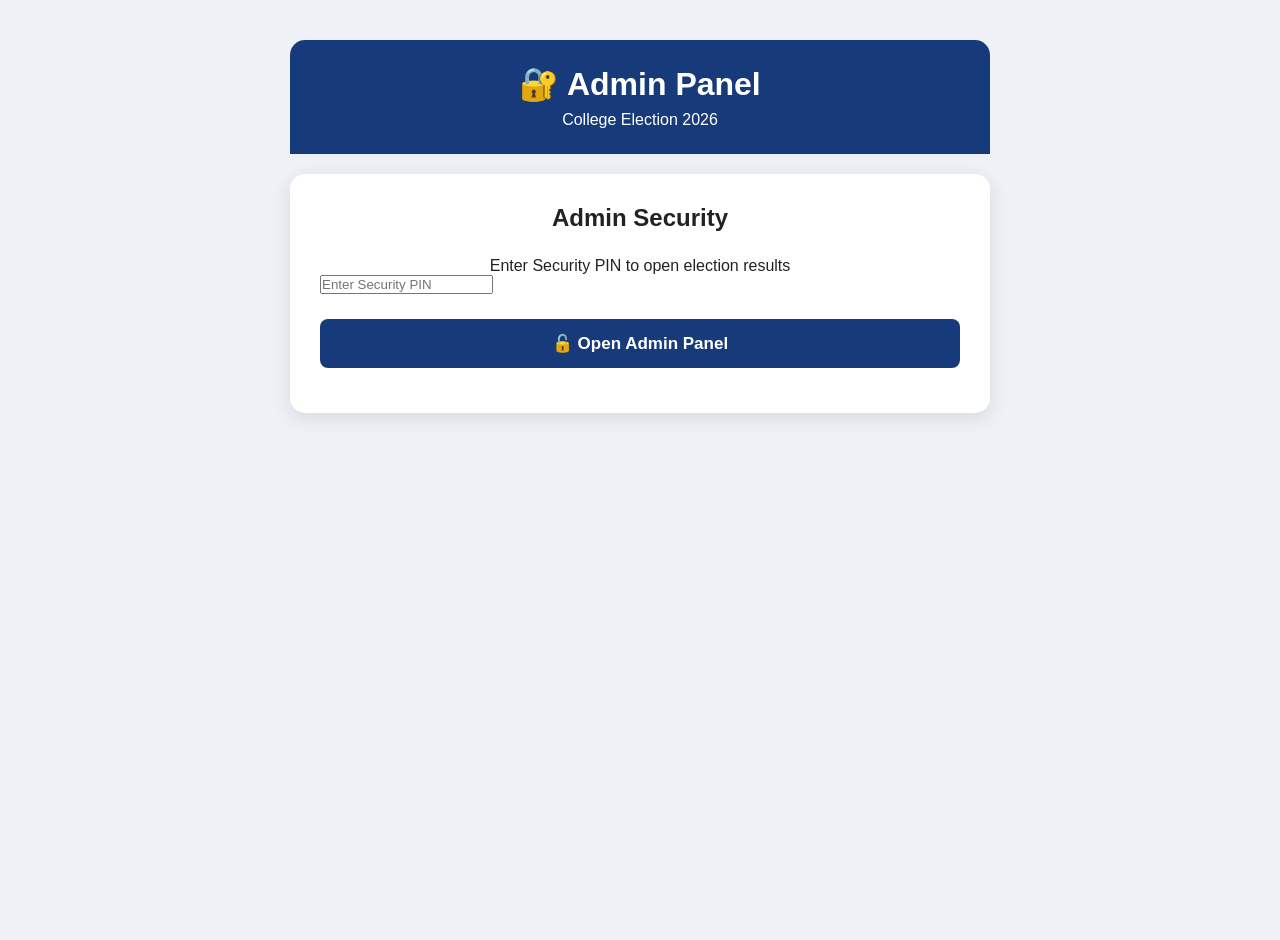
<file: admin.html>
<!DOCTYPE html>
<html lang="en">

<head>
    <meta charset="UTF-8">
    <meta name="viewport" content="width=device-width, initial-scale=1.0">

    <title>Admin Election Results</title>

    <link rel="stylesheet" href="style.css">
</head>

<body>

<div class="container">

    <header>
        <h1>🔐 Admin Panel</h1>
        <p>College Election 2026</p>
    </header>


    <!-- PIN LOGIN -->
    <section id="pinSection" class="card">

        <h2>Admin Security</h2>

        <p style="text-align:center;">
            Enter Security PIN to open election results
        </p>

        <input
            type="password"
            id="securityPin"
            placeholder="Enter Security PIN"
            maxlength="6"
        >

        <button onclick="checkPin()">
            🔓 Open Admin Panel
        </button>

        <p id="pinMessage"
           style="text-align:center; margin-top:15px;">
        </p>

    </section>


    <!-- ADMIN RESULTS -->
    <section id="adminSection" class="card hidden">

        <h2>📊 Election Results</h2>

        <div id="results"></div>

        <button onclick="refreshResults()">
            🔄 Refresh Results
        </button>

        <button onclick="clearVotes()">
            🗑️ Reset Election Data
        </button>

        <button onclick="logout()">
            🚪 Logout
        </button>

    </section>

</div>


<script>

// ================================
// ADMIN SECURITY PIN
// ================================

// Change this PIN for your project
const ADMIN_PIN = "170520";


// ================================
// CHECK PIN
// ================================

function checkPin() {

    const enteredPin =
        document.getElementById("securityPin").value;

    const message =
        document.getElementById("pinMessage");


    if (enteredPin === ADMIN_PIN) {

        // Hide PIN screen
        document.getElementById(
            "pinSection"
        ).classList.add("hidden");


        // Show admin panel
        document.getElementById(
            "adminSection"
        ).classList.remove("hidden");


        message.innerText = "";

        displayResults();

    } else {

        message.style.color = "red";

        message.innerText =
            "❌ Incorrect Security PIN";

    }
}


// ================================
// DISPLAY RESULTS
// ================================

function displayResults() {

    const votes =
        JSON.parse(
            localStorage.getItem("collegeVotes")
        ) || {

            "Candidate 1": 0,
            "Candidate 2": 0,
            "Candidate 3": 0
        };


    let totalVotes = 0;


    Object.values(votes).forEach(
        vote => {
            totalVotes += vote;
        }
    );


    let html = "";


    for (const candidate in votes) {

        html += `
            <div class="candidate">

                <div>

                    <h3>${candidate}</h3>

                    <p>
                        Votes:
                        <strong>
                            ${votes[candidate]}
                        </strong>
                    </p>

                </div>

            </div>
        `;
    }


    html += `
        <h3 style="text-align:center; margin-top:20px;">
            Total Votes: ${totalVotes}
        </h3>
    `;


    document.getElementById(
        "results"
    ).innerHTML = html;
}


// ================================
// REFRESH RESULTS
// ================================

function refreshResults() {

    displayResults();

}


// ================================
// RESET VOTES
// ================================

function clearVotes() {

    const confirmReset =
        confirm(
            "Are you sure you want to reset all election data?"
        );


    if (confirmReset) {

        localStorage.removeItem(
            "collegeVotes"
        );

        localStorage.removeItem(
            "votedStudents"
        );


        displayResults();


        alert(
            "Election data has been reset."
        );
    }
}


// ================================
// LOGOUT
// ================================

function logout() {

    document.getElementById(
        "adminSection"
    ).classList.add("hidden");


    document.getElementById(
        "pinSection"
    ).classList.remove("hidden");


    document.getElementById(
        "securityPin"
    ).value = "";

}
</script>

</body>
</html>
</file>
<file: style.css>
* {
    box-sizing: border-box;
    margin: 0;
    padding: 0;
}

body {
    font-family: Arial, sans-serif;
    background: #eef2f7;
    min-height: 100vh;
    color: #222;
}

.container {
    width: 90%;
    max-width: 700px;
    margin: 40px auto;
}

header {
    text-align: center;
    background: #173b7a;
    color: white;
    padding: 25px;
    border-radius: 15px 15px 0 0;
}

header h1 {
    margin-bottom: 8px;
}

.card {
    background: white;
    padding: 30px;
    margin-top: 20px;
    border-radius: 15px;
    box-shadow: 0 5px 20px rgba(0,0,0,0.1);
}

.card h2 {
    text-align: center;
    margin-bottom: 25px;
}

label {
    display: block;
    margin-top: 15px;
    margin-bottom: 7px;
    font-weight: bold;
}

input[type="text"],
select {
    width: 100%;
    padding: 13px;
    border: 1px solid #ccc;
    border-radius: 8px;
    font-size: 16px;
}

button {
    width: 100%;
    margin-top: 25px;
    padding: 14px;
    border: none;
    border-radius: 8px;
    background: #173b7a;
    color: white;
    font-size: 17px;
    font-weight: bold;
    cursor: pointer;
}

button:hover {
    background: #0d2855;
}

.candidate {
    display: flex;
    align-items: center;
    gap: 15px;

    padding: 18px;
    margin: 15px 0;

    border: 2px solid #ddd;
    border-radius: 10px;

    cursor: pointer;
}

.candidate:hover {
    border-color: #173b7a;
    background: #f4f7fc;
}

.candidate input {
    width: 20px;
    height: 20px;
}

.candidate h3 {
    margin-bottom: 5px;
}

.candidate p {
    color: #666;
}

.hidden {
    display: none;
}

#loginMessage,
#voteMessage {
    text-align: center;
    margin-top: 15px;
    font-weight: bold;
}

.success {
    text-align: center;
    padding: 20px;
}

.success h2 {
    color: green;
}

footer {
    text-align: center;
    padding: 20px;
    color: #555;
}

@media (max-width: 600px) {

    .container {
        width: 95%;
        margin: 20px auto;
    }

    header h1 {
        font-size: 24px;
    }

    .card {
        padding: 20px;
    }
}
</file>
